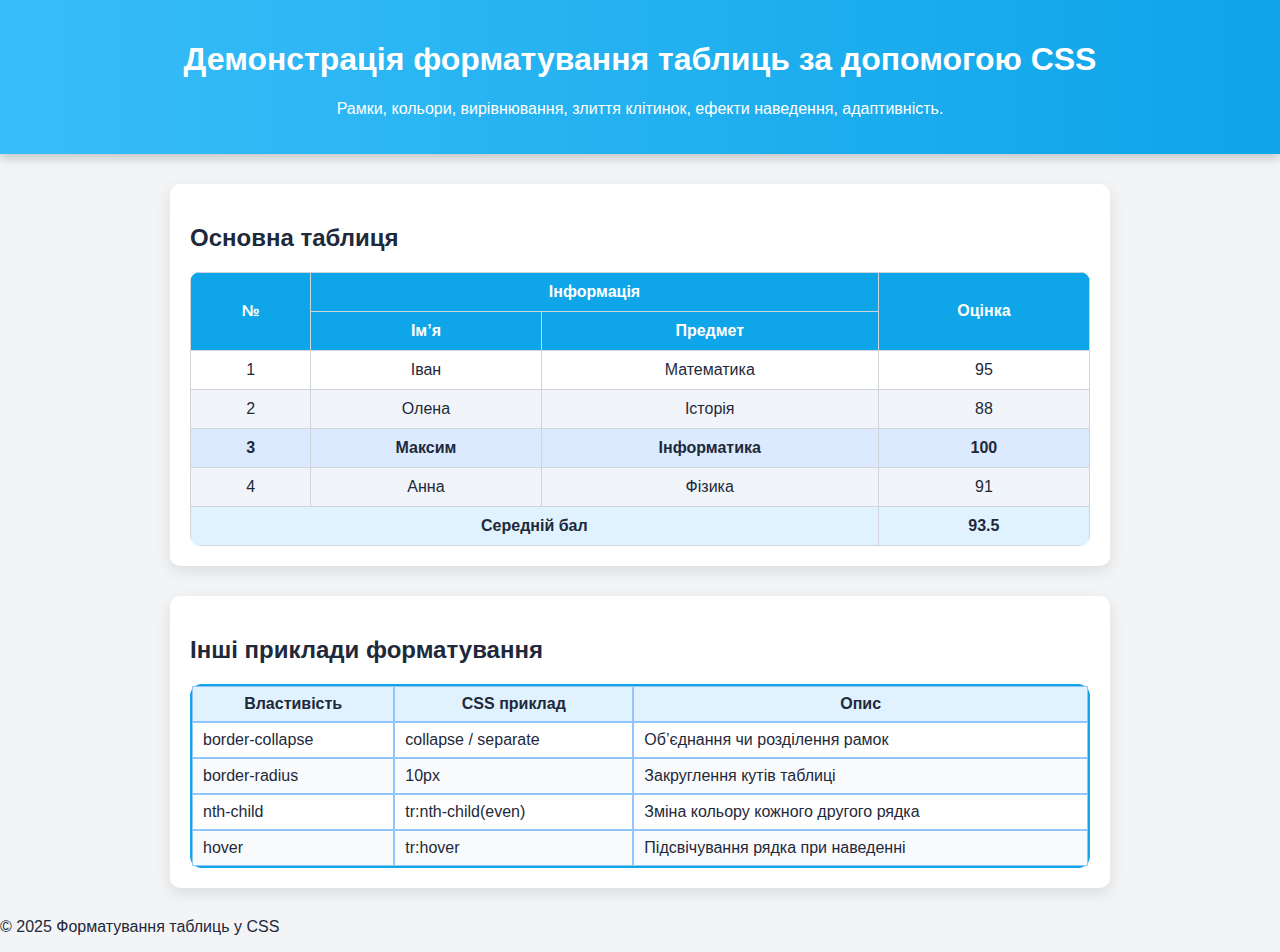
<file: index.html>
<!DOCTYPE html>
<html lang="uk">
<head>
  <meta charset="UTF-8">
  <meta name="viewport" content="width=device-width, initial-scale=1.0">
  <title>Форматування таблиць у CSS</title>
  <link rel="stylesheet" href="styles.css">
</head>
<body>
  <header>
    <h1>Демонстрація форматування таблиць за допомогою CSS</h1>
    <p>Рамки, кольори, вирівнювання, злиття клітинок, ефекти наведення, адаптивність.</p>
  </header>

  <main>
    <section class="card">
      <h2>Основна таблиця</h2>
      <table class="styled-table">
        <thead>
          <tr>
            <th rowspan="2">№</th>
            <th colspan="2">Інформація</th>
            <th rowspan="2">Оцінка</th>
          </tr>
          <tr>
            <th>Ім’я</th>
            <th>Предмет</th>
          </tr>
        </thead>
        <tbody>
          <tr>
            <td>1</td><td>Іван</td><td>Математика</td><td>95</td>
          </tr>
          <tr>
            <td>2</td><td>Олена</td><td>Історія</td><td>88</td>
          </tr>
          <tr class="highlight">
            <td>3</td><td>Максим</td><td>Інформатика</td><td>100</td>
          </tr>
          <tr>
            <td>4</td><td>Анна</td><td>Фізика</td><td>91</td>
          </tr>
        </tbody>
        <tfoot>
          <tr>
            <td colspan="3">Середній бал</td>
            <td><strong>93.5</strong></td>
          </tr>
        </tfoot>
      </table>
    </section>

    <section class="card">
      <h2>Інші приклади форматування</h2>
      <table class="bordered-table">
        <tr>
          <th>Властивість</th><th>CSS приклад</th><th>Опис</th>
        </tr>
        <tr>
          <td>border-collapse</td><td>collapse / separate</td><td>Об’єднання чи розділення рамок</td>
        </tr>
        <tr>
          <td>border-radius</td><td>10px</td><td>Закруглення кутів таблиці</td>
        </tr>
        <tr>
          <td>nth-child</td><td>tr:nth-child(even)</td><td>Зміна кольору кожного другого рядка</td>
        </tr>
        <tr>
          <td>hover</td><td>tr:hover</td><td>Підсвічування рядка при наведенні</td>
        </tr>
      </table>
    </section>
  </main>

  <footer>
    <p>© 2025 Форматування таблиць у CSS</p>
  </footer>
</body>
</html>
</file>
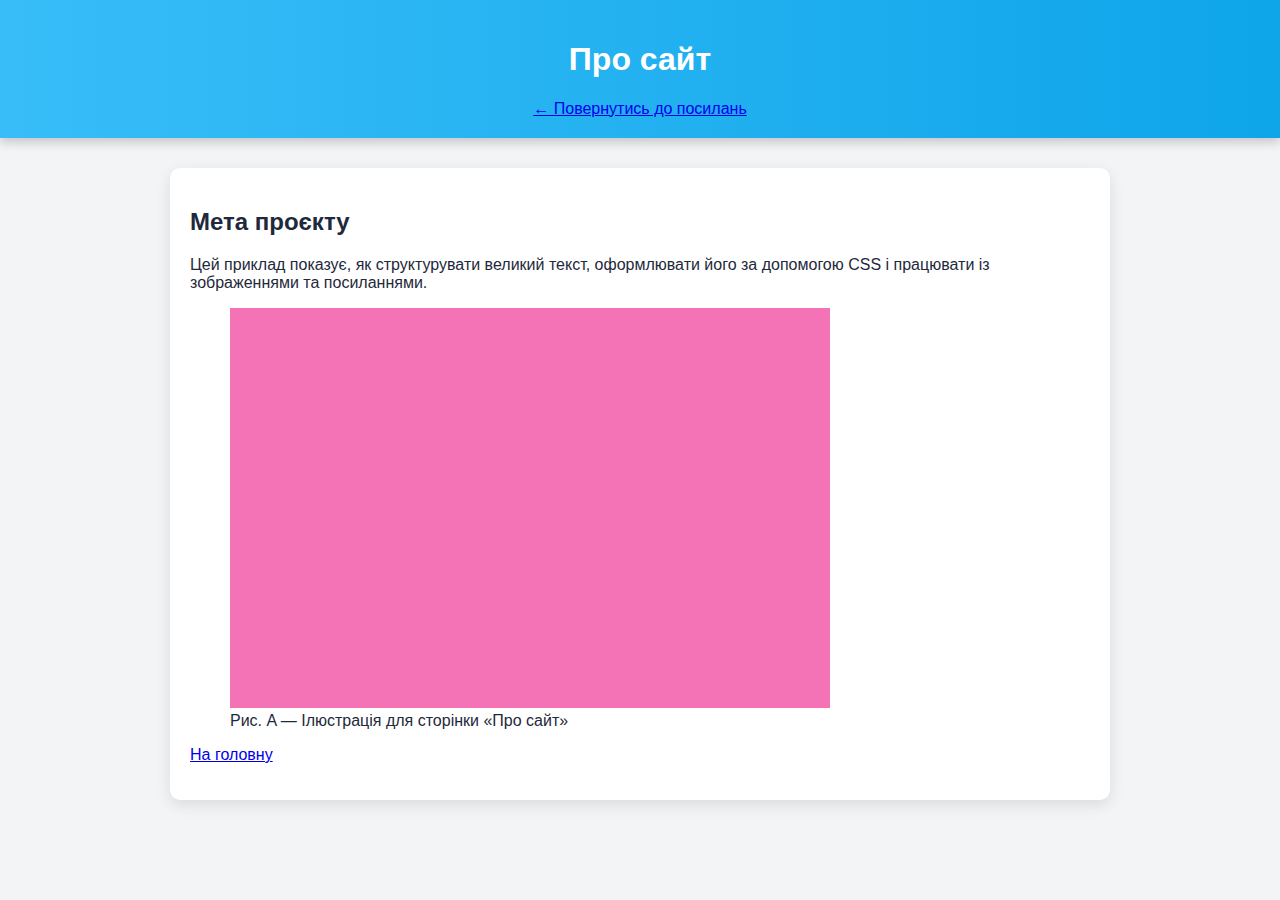
<file: about.html>
<!DOCTYPE html>
<html lang="ук">
<head>
  <meta charset="UTF-8">
  <meta name="viewport" content="width=device-width, initial-scale=1.0">
  <title>Про сайт</title>
  <link rel="stylesheet" href="styles.css">
</head>
<body>
  <header class="site-header">
    <h1>Про сайт</h1>
    <nav class="toc"><a href="index.html#links">← Повернутись до посилань</a></nav>
  </header>
  <main>
    <section class="card">
      <h2>Мета проєкту</h2>
      <p>Цей приклад показує, як структурувати великий текст, оформлювати його за допомогою CSS і працювати із зображеннями та посиланнями.</p>
      <figure class="figure">
        <img src="images/gal1.jpg" alt="Зображення для сторінки Про сайт">
        <figcaption>Рис. A — Ілюстрація для сторінки «Про сайт»</figcaption>
      </figure>
      <p><a class="back-to-top" href="index.html">На головну</a></p>
    </section>
  </main>
</body>
</html>
</file>
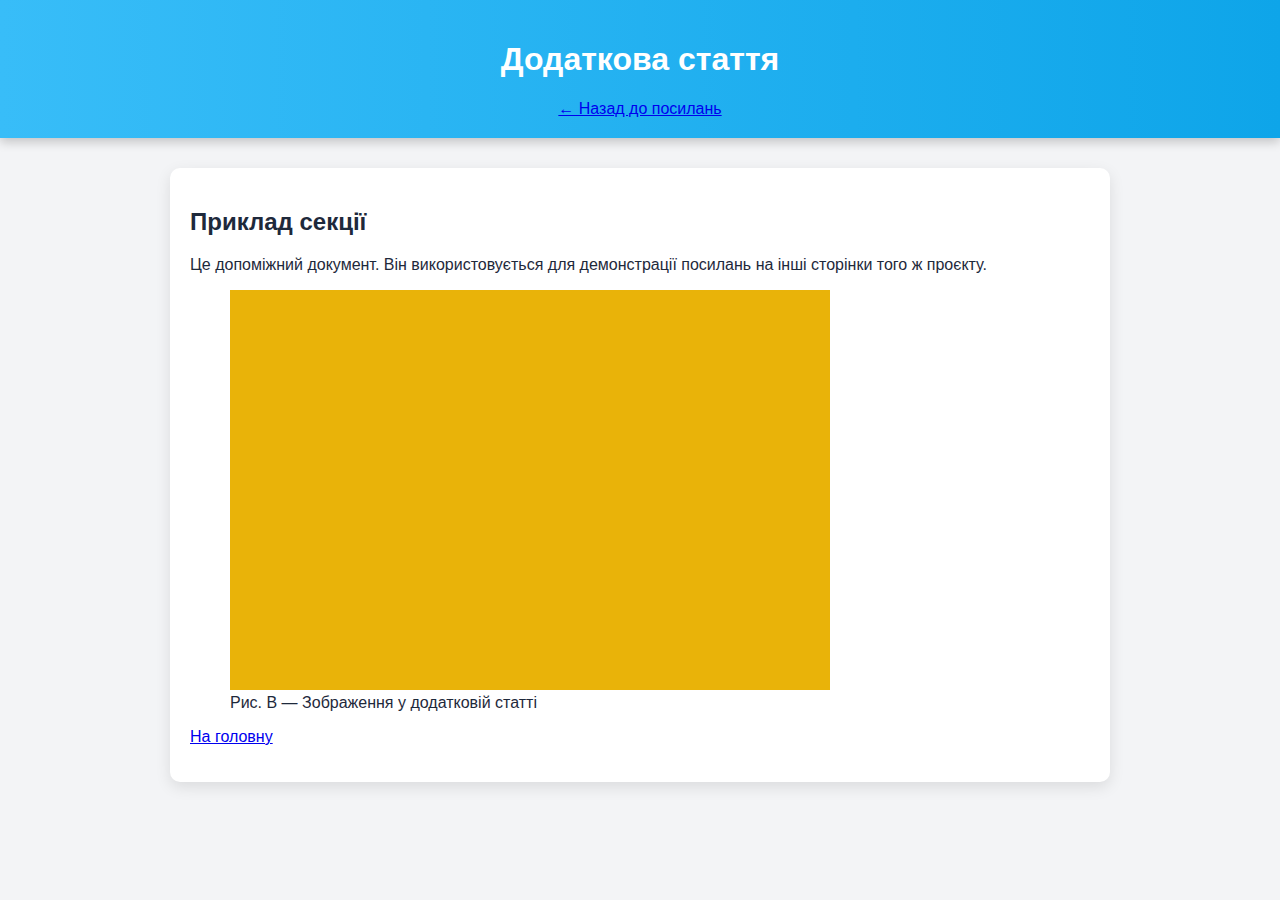
<file: docs/article.html>
<!DOCTYPE html>
<html lang="ук">
<head>
  <meta charset="UTF-8">
  <meta name="viewport" content="width=device-width, initial-scale=1.0">
  <title>Додаткова стаття</title>
  <link rel="stylesheet" href="../styles.css">
</head>
<body>
  <header class="site-header">
    <h1>Додаткова стаття</h1>
    <nav class="toc"><a href="../index.html#links">← Назад до посилань</a></nav>
  </header>
  <main>
    <section class="card">
      <h2>Приклад секції</h2>
      <p>Це допоміжний документ. Він використовується для демонстрації посилань на інші сторінки того ж проєкту.</p>
      <figure class="figure">
        <img src="../images/gal2.jpg" alt="Галерея — друге зображення">
        <figcaption>Рис. B — Зображення у додатковій статті</figcaption>
      </figure>
      <p><a class="back-to-top" href="../index.html">На головну</a></p>
    </section>
  </main>
</body>
</html>
</file>
<file: styles.css>
body {
  font-family: "Segoe UI", sans-serif;
  margin: 0;
  background: #f3f4f6;
  color: #1e293b;
}

header {
  background: linear-gradient(90deg, #38bdf8, #0ea5e9);
  color: white;
  text-align: center;
  padding: 20px;
  box-shadow: 0 4px 10px rgba(0,0,0,0.2);
}

.card {
  background: white;
  margin: 30px auto;
  padding: 20px;
  max-width: 900px;
  border-radius: 10px;
  box-shadow: 0 5px 15px rgba(0,0,0,0.1);
}

/* Основна таблиця */
.styled-table {
  width: 100%;
  border-collapse: collapse;
  margin-top: 10px;
  font-size: 16px;
}

.styled-table thead {
  background-color: #0ea5e9;
  color: #fff;
}

.styled-table th, .styled-table td {
  border: 1px solid #d1d5db;
  padding: 10px 14px;
  text-align: center;
}

.styled-table tbody tr:nth-child(even) {
  background-color: #f1f5f9;
}

.styled-table tbody tr:hover {
  background-color: #bae6fd;
  transition: 0.3s;
}

.styled-table tfoot {
  background-color: #e0f2fe;
  font-weight: bold;
}

.styled-table {
  border-radius: 10px;
  overflow: hidden;
}

.highlight {
  background-color: #dbeafe !important;
  font-weight: bold;
}

/* Друга таблиця */
.bordered-table {
  width: 100%;
  border: 2px solid #0ea5e9;
  border-radius: 12px;
  border-collapse: separate;
  border-spacing: 0;
}

.bordered-table th {
  background: #e0f2fe;
}

.bordered-table td, .bordered-table th {
  border: 1px solid #93c5fd;
  padding: 8px 10px;
}

.bordered-table tr:nth-child(odd) {
  background-color: #f9fafb;
}

.bordered-table tr:hover {
  background-color: #cffafe;
  cursor: pointer;
  box-shadow: inset 0 0 5px #0ea5e9;
}

/* Адаптивність */
@media (max-width: 600px) {
  table {
    font-size: 14px;
  }
  th, td {
    padding: 6px;
  }
}
</file>
